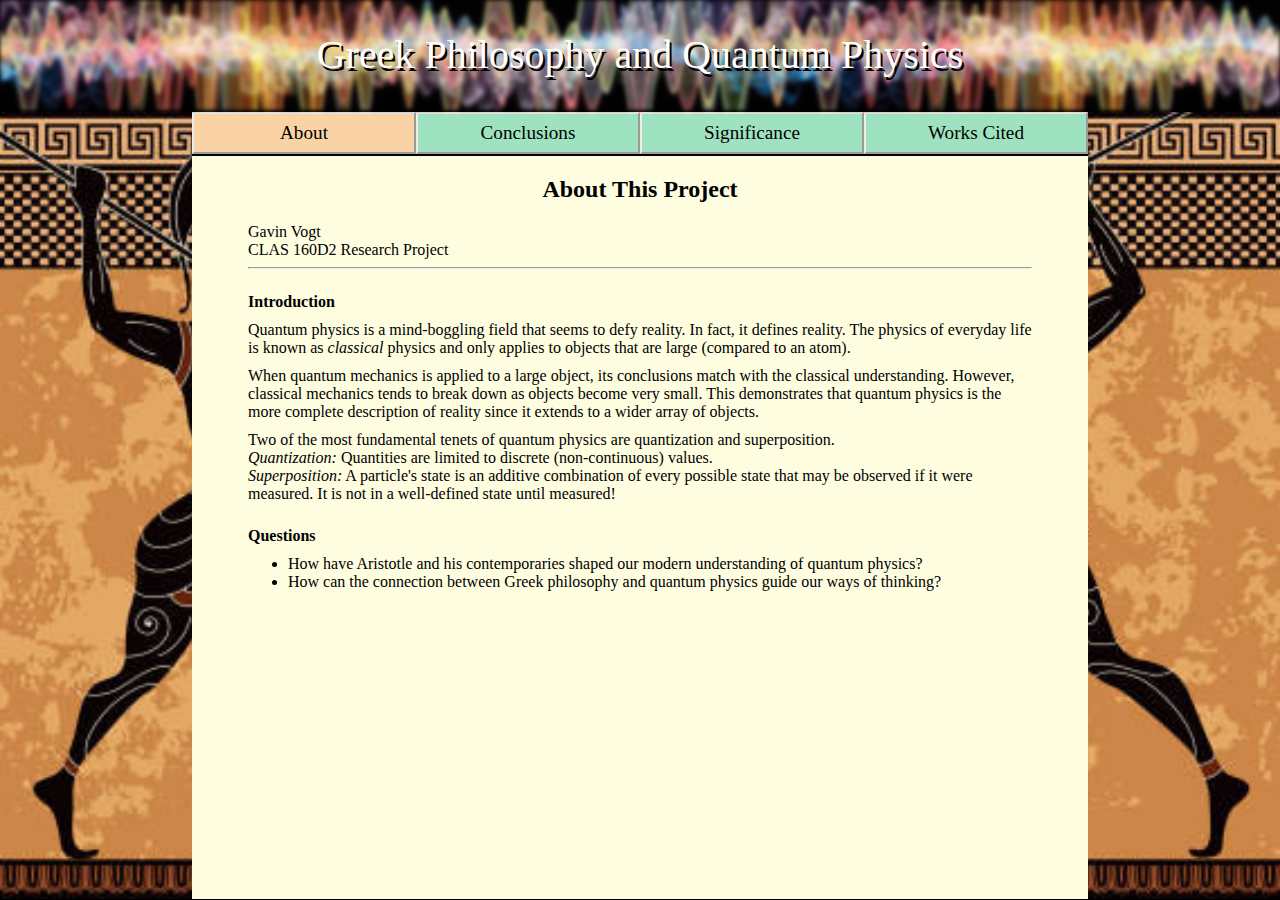
<file: index.html>
<!DOCTYPE html>
<!-- By Gavin Vogt -->
<html lang="en">
  <head>
    <meta charset="UTF-8">
    <title>Research Project</title>
    <link rel="stylesheet" href="style.css">
    <link rel="icon" href="images/atom_icon.png">
  </head>

  <body>
      <div id="bannerTop">
          <div class="bannerImage"></div>
          <span class="bannerTitle">
              Greek Philosophy and Quantum Physics
          </span>
      </div>

      <div class="container">
          <div class="sidebar" style="background-position: left;"></div>
          <div class="middle">
              <div id="topBar">
                  <div class="navButton" id="about" onclick="setContent(this)">
                      About
                  </div>
                  <div class="navButton" id="conclusions" onclick="setContent(this)">
                      Conclusions
                  </div>
                  <div class="navButton" id="significance" onclick="setContent(this)">
                      Significance
                  </div>
                  <div class="navButton" id="works_cited" onclick="setContent(this)">
                      Works Cited
                  </div>
              </div>
              <iframe id="content"></iframe>
          </div>
          <div class="sidebar" style="background-position: right;"></div>
      </div>

      <script>
          var bannerTop = document.getElementById('bannerTop');
          var topBar = document.getElementById('topBar');
          var contentFrame = document.getElementById('content');
          setContent(document.getElementById(sessionStorage.getItem('currentPage') ?? 'about'));
          contentFrame.height = `${calcContentHeight()}px`;

          function calcContentHeight() {
              let totalHeight = window.innerHeight;
              let windowBottom = Math.round(document.body.getBoundingClientRect().bottom);
              let contentTop = Math.round(contentFrame.getBoundingClientRect().top);
              let height = windowBottom - contentTop - 5;
              if (height > contentFrame.offsetHeight) {
                  return height;
              } else {
                  return contentFrame.offsetHeight;
              }
          }

          function setContent(button) {
              // Update the content shown
              contentFrame.src = `${button.id}.html`;
              let oldId = sessionStorage.getItem('currentPage');

              // Update the button colors
              if (oldId && (oldId !== button.id)) {
                  document.getElementById(oldId).style.backgroundColor = '';
              }
              sessionStorage.setItem('currentPage', button.id);
              button.style.backgroundColor = 'rgb(250, 211, 165)';
          }
      </script>
  </body>
</html>
</file>
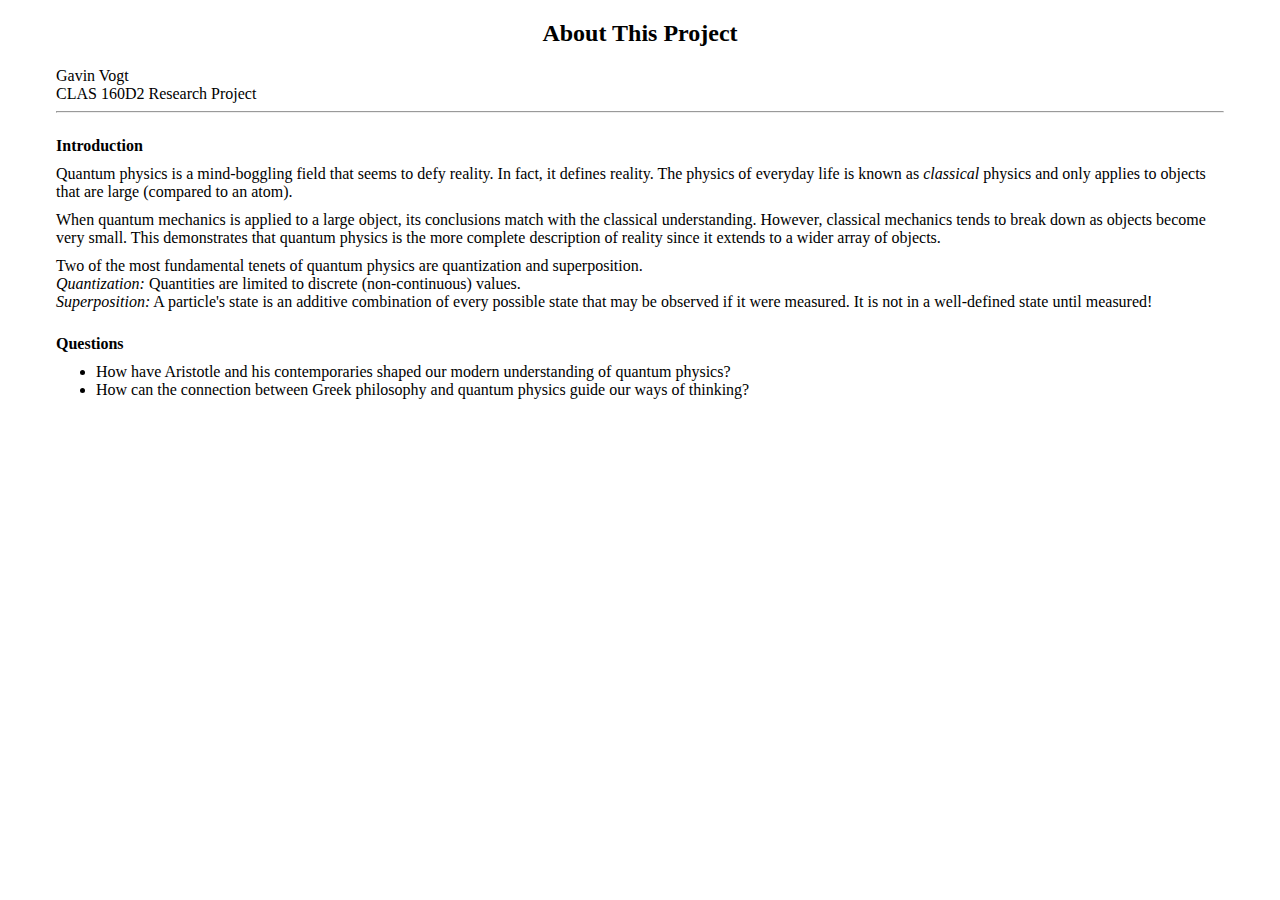
<file: about.html>
<!DOCTYPE html>
<html lang="en">
  <head>
    <meta charset="UTF-8">
    <title>About</title>
    <style>
        body {
            padding-left: 3em;
            padding-right: 3em;
            font-family: cursive;
            padding-bottom: 20px;
        }
        .sectionTitle {
            margin-top: 24px;
            font-weight: bold;
            display: block;
            margin-bottom: 10px;
        }
        p {
            margin-top: 0px;
            margin-bottom: 10px;
        }
        .questions {
            margin-top: 2px;
        }
    </style>
  </head>

  <body>
      <h2 style="text-align: center;">About This Project</h2>

      Gavin Vogt
      <br>
      CLAS 160D2 Research Project
      <hr>

      <span class="sectionTitle">Introduction</span>
      <p>
          Quantum physics is a mind-boggling field that seems to defy reality.
          In fact, it defines reality. The physics of everyday life is known
          as <i>classical</i> physics and only applies to objects that are large
          (compared to an atom).
      </p>
      <p>
          When quantum mechanics is applied to a large object, its conclusions
          match with the classical understanding. However, classical mechanics
          tends to break down as objects become very small. This demonstrates
          that quantum physics is the more complete description of reality
          since it extends to a wider array of objects.
      </p>
      <p>
          Two of the most fundamental tenets of quantum physics are quantization and superposition.
          <br>
          <i>Quantization:</i> Quantities are limited to discrete (non-continuous) values.
          <br>
          <i>Superposition:</i> A particle's state is an additive combination
          of every possible state that may be observed if it were measured. It
          is not in a well-defined state until measured!
      </p>

      <span class="sectionTitle">Questions</span>
      <ul class="questions">
          <li>
              How have Aristotle and his contemporaries shaped our modern
              understanding of quantum physics?
          </li>
          <li>
              How can the connection between Greek philosophy and quantum
              physics guide our ways of thinking?
          </li>
      </ul>

  </body>
</html>
</file>
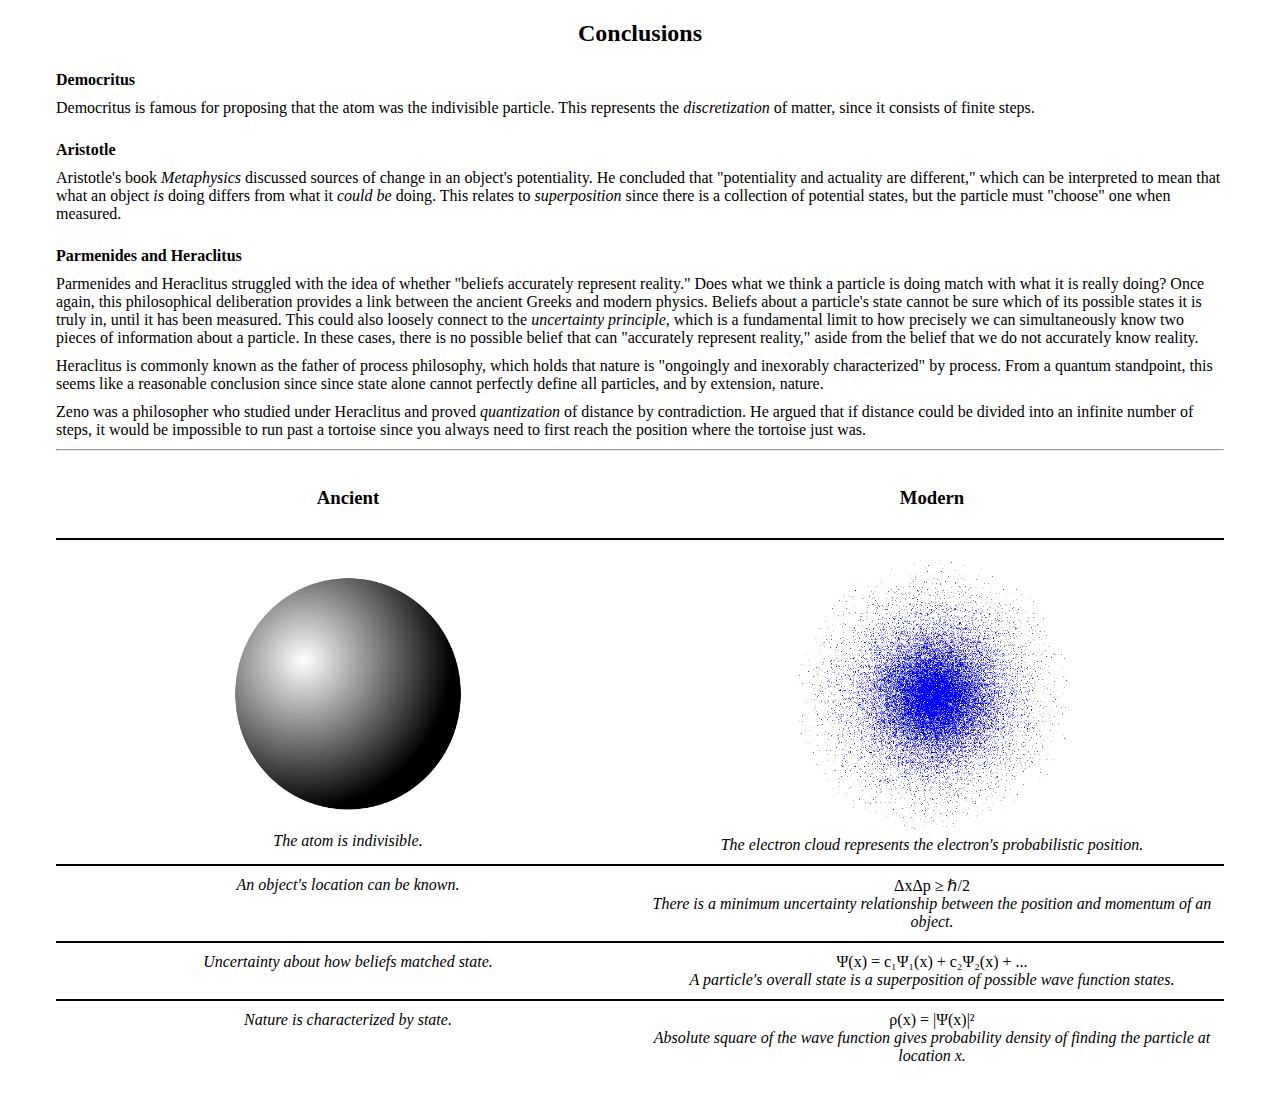
<file: conclusions.html>
<!DOCTYPE html>
<html lang="en">
  <head>
    <meta charset="UTF-8">
    <title>Conclusions</title>
    <style>
        body {
            padding-left: 3em;
            padding-right: 3em;
            font-family: cursive;
            padding-bottom: 20px;
        }
        img {
            width: 50%;
            margin: auto;
            display: block;
        }
        .sectionTitle {
            margin-top: 24px;
            font-weight: bold;
            display: block;
            margin-bottom: 10px;
        }
        p {
            margin-top: 0px;
            margin-bottom: 10px;
        }
        h2, h3 {
            text-align: center;
        }
        h3 {
            margin-top: 0px;
        }
        .column {
            float: left;
            width: 50%;
            box-sizing: border-box;
            padding: 10px;
            text-align: center;
            border-top: 2px solid black;
        }
        .row:after {
            content: "";
            display: table;
            clear: both;
        }
    </style>
  </head>

  <body>
      <h2>Conclusions</h2>

      <span class="sectionTitle">Democritus</span>
      <p>
          Democritus is famous for proposing that the atom was the indivisible
          particle. This represents the <i>discretization</i> of matter, since it
          consists of finite steps.
      </p>

      <span class="sectionTitle">Aristotle</span>
      <p>
          Aristotle's book <i>Metaphysics</i> discussed sources of change in an
          object's potentiality. He concluded that "potentiality and actuality are different,"
          which can be interpreted to mean that what an object <i>is</i> doing
          differs from what it <i>could be</i> doing. This relates to
          <i>superposition</i> since there is a collection of potential states,
          but the particle must "choose" one when measured.
      </p>

      <span class="sectionTitle">Parmenides and Heraclitus</span>
      <p>
          Parmenides and Heraclitus struggled with the idea of whether
          "beliefs accurately represent reality." Does what we think
          a particle is doing match with what it is really doing? Once again,
          this philosophical deliberation provides a link between the ancient
          Greeks and modern physics. Beliefs about a particle's state cannot
          be sure which of its possible states it is truly in, until it has
          been measured. This could also loosely connect to the
          <i>uncertainty principle</i>, which is a fundamental limit to how
          precisely we can simultaneously know two pieces of information about
          a particle. In these cases, there is no possible belief that can
          "accurately represent reality," aside from the belief that we do not
          accurately know reality.
      </p>
      <p>
          Heraclitus is commonly known as the father of process philosophy,
          which holds that nature is "ongoingly and inexorably characterized"
          by process. From a quantum standpoint, this seems like a reasonable
          conclusion since since state alone cannot perfectly define all particles,
          and by extension, nature.
      </p>
      <p>
          Zeno was a philosopher who studied under Heraclitus and proved
          <i>quantization</i> of distance by contradiction. He argued that
          if distance could be divided into an infinite number of steps, it
          would be impossible to run past a tortoise since you always
          need to first reach the position where the tortoise just was.
      </p>
      <hr>

      <br>
      <div class="row">
        <div class="column" style="border-top: none;">
            <h3>Ancient</h3>
        </div>
        <div class="column" style="border-top: none;">
            <h3>Modern</h3>
        </div>
      </div>

      <div class="row">
        <div class="column">
            <img src="images/atom_indivisible.png">
            <i>The atom is indivisible.</i>
        </div>
        <div class="column">
            <img src="images/electron_cloud.gif">
            <i>The electron cloud represents the electron's probabilistic
            position.</i>
        </div>
      </div>

      <div class="row">
        <div class="column">
            <i>An object's location can be known.</i>
        </div>
        <div class="column">
            &Delta;x&Delta;p &ge; &hbar;/2 <br>
            <i>There is a minimum uncertainty relationship between the
                position and momentum of an object.
            </i>
        </div>
      </div>

      <div class="row">
        <div class="column">
            <i>Uncertainty about how beliefs matched state.</i>
        </div>
        <div class="column">
            &Psi;(x) = c&#8321;&Psi;&#8321;(x) + c&#8322;&Psi;&#8322;(x) + ...
            <br>
            <i>A particle's overall state is a superposition of possible
            wave function states.</i>

        </div>
      </div>

      <div class="row">
        <div class="column">
            <i>Nature is characterized by state.</i>
        </div>
        <div class="column">
            &rho;(x) = |&Psi;(x)|&sup2
            <br>
            <i>Absolute square of the wave function gives probability density
                of finding the particle at location x.</i>
        </div>
      </div>

  </body>
</html>
</file>
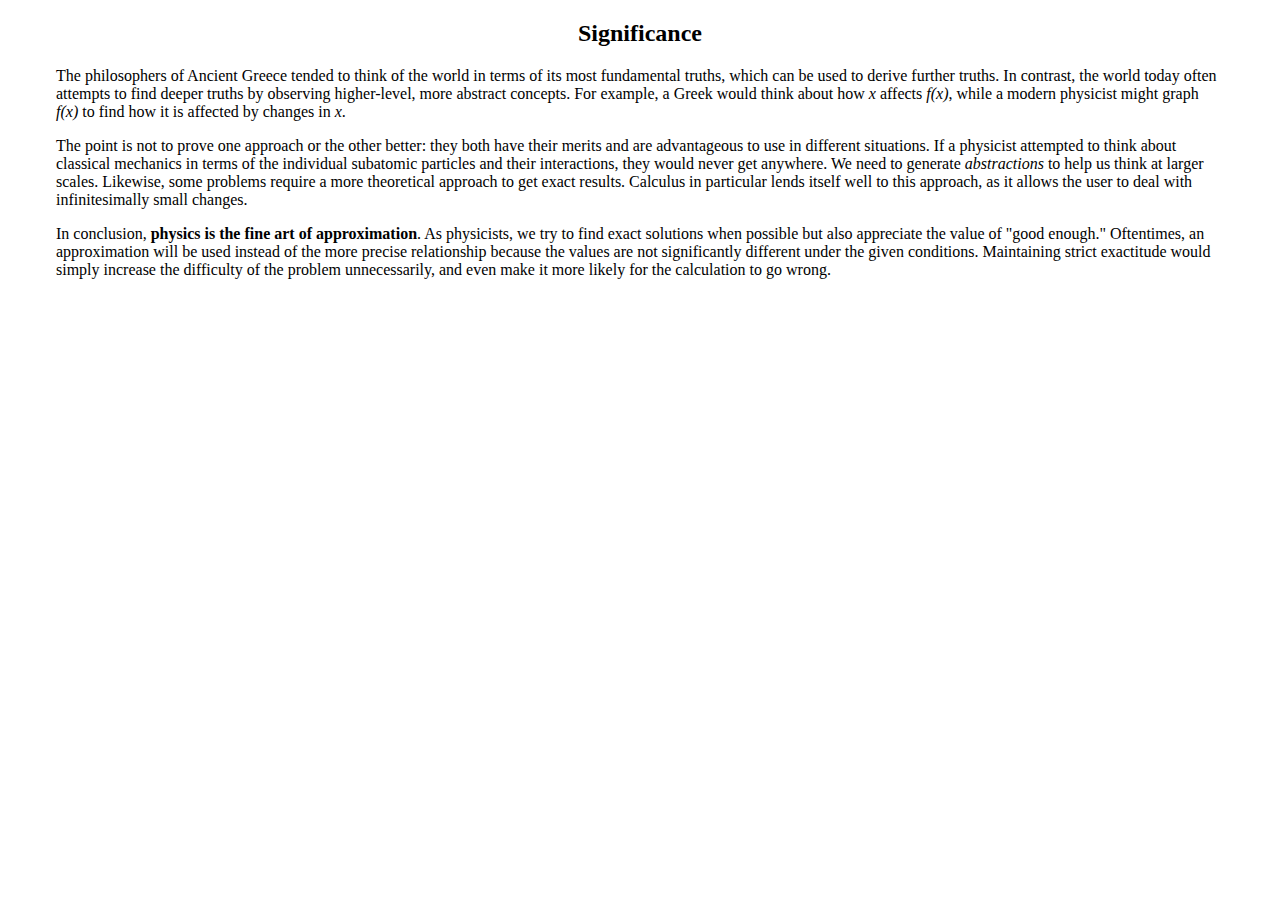
<file: significance.html>
<!DOCTYPE html>
<html lang="en">
  <head>
    <meta charset="UTF-8">
    <title>Significance</title>
    <style>
        body {
            padding-left: 3em;
            padding-right: 3em;
            font-family: cursive;
            padding-bottom: 20px;
        }
    </style>
  </head>

  <body>
      <h2 style="text-align: center;">Significance</h2>

      <p>
          The philosophers of Ancient Greece tended to think of the world in
          terms of its most fundamental truths, which can be used to derive
          further truths. In contrast, the world today often attempts to find
          deeper truths by observing higher-level, more abstract concepts. For
          example, a Greek would think about how <i>x</i> affects <i>f(x)</i>,
          while a modern physicist might graph <i>f(x)</i> to find how it is
          affected by changes in <i>x</i>.
      </p>
      <p>
          The point is not to prove one approach or the other better: they
          both have their merits and are advantageous to use in different
          situations. If a physicist attempted to think about classical
          mechanics in terms of the individual subatomic particles and their
          interactions, they would never get anywhere. We need to generate
          <i>abstractions</i> to help us think at larger scales. Likewise, some problems
          require a more theoretical approach to get exact results. Calculus
          in particular lends itself well to this approach, as it allows the
          user to deal with infinitesimally small changes.
      </p>
      <p>
          In conclusion, <b>physics is the fine art of approximation</b>. As physicists,
          we try to find exact solutions when possible but also appreciate the value of
          "good enough." Oftentimes, an approximation will be used instead of the
          more precise relationship because the values are not significantly
          different under the given conditions. Maintaining strict exactitude
          would simply increase the difficulty of the problem unnecessarily,
          and even make it more likely for the calculation to go wrong.
      </p>

  </body>
</html>
</file>
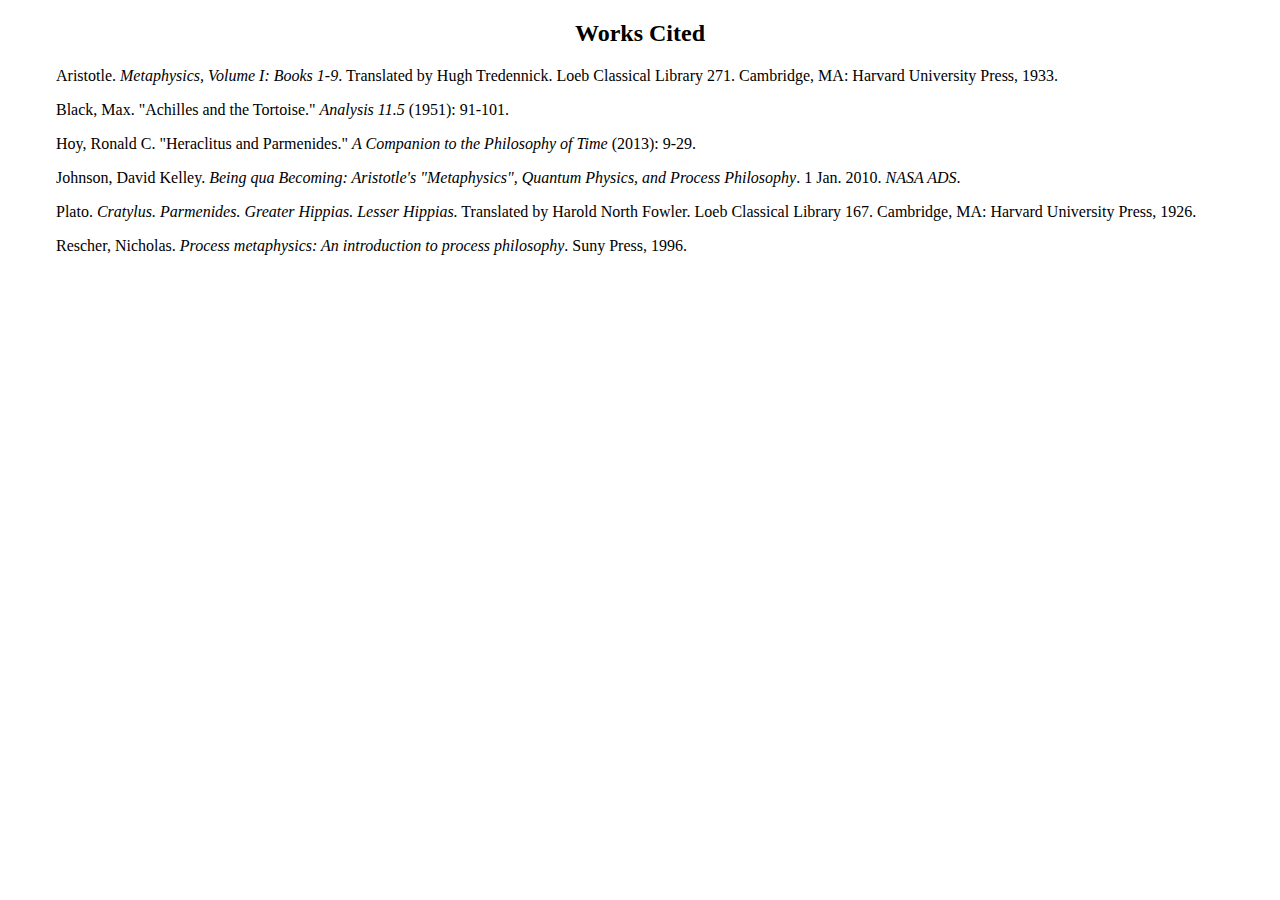
<file: works_cited.html>
<!DOCTYPE html>
<html lang="en">
  <head>
    <meta charset="UTF-8">
    <title>Works Cited</title>
    <style>
        body {
            padding-left: 3em;
            padding-right: 3em;
            font-family: cursive;
            padding-bottom: 20px;
        }
        p {
            margin-left: 4em;
            text-indent: -4em;
        }
    </style>
  </head>
  <body>
      <h2 style="text-align: center">Works Cited</h2>

      <p>Aristotle. <cite>Metaphysics, Volume I: Books 1-9</cite>.
          Translated by Hugh Tredennick. Loeb Classical Library 271. Cambridge,
          MA: Harvard University Press, 1933.</p>
      <p>Black, Max. "Achilles and the Tortoise." <cite>Analysis
          11.5</cite> (1951): 91-101.</p>
      <p>Hoy, Ronald C. "Heraclitus and Parmenides." <cite>A
          Companion to the Philosophy of Time</cite> (2013): 9-29.</p>
      <p>Johnson, David Kelley. <cite>Being qua Becoming:
          Aristotle's "Metaphysics", Quantum Physics, and Process Philosophy</cite>.
          1 Jan. 2010. <cite>NASA ADS</cite>.</p>
      <p>Plato. <cite>Cratylus. Parmenides. Greater Hippias.
          Lesser Hippias.</cite> Translated by Harold North Fowler. Loeb Classical
          Library 167. Cambridge, MA: Harvard University Press, 1926.</p>
      <p>Rescher, Nicholas. <cite>Process metaphysics: An
          introduction to process philosophy</cite>. Suny Press, 1996.</p>
  </body>
</html>
</file>
<file: style.css>
{
    box-sizing: border-box;
}

html, body {
    height: 100%;
}

body {
    margin: 0px;
    padding: 0px;
    background-color: black;
}

#bannerTop {
    height: 110px;
    width: 100%;
    border-bottom: 2px solid black;
}

.bannerImage {
    filter: blur(2px);
    background-image: url(images/wave.jpg);
    background-position: center;
    background-repeat: repeat-x;
    color: white;
    top: 50%;
    left: 50%;
    height: 100%;
    width: 100%;
    font-size: 2.5em;
    text-align: center;
    line-height: 110px;
}

.bannerTitle {
    color: white;
    top: 0px;
    display: inline-block;
    width: 100%;
    font-size: 2.5em;
    text-align: center;
    line-height: 110px;
    font-family: cursive;
    position: absolute;
    overflow: hidden;
    white-space: nowrap;
    text-shadow: 2px 3px black;
}

.container {
    display: flex;
}

.sidebar {
    flex-grow: 1;
    background-image: url(images/columns.jpg);
    background-size: cover;
    background-repeat: no-repeat;
}

.middle {
    flex-grow: 0;
    flex-basis: 70%;
    background-color: rgb(255, 253, 224);
}

#content {
    width: 100%;
    padding: 0;
    margin: 0;
    border: none;
}

#topBar {
    width: 100%;
    margin: 0;
    background-color: #9FE2BF;
    border-bottom: 2px solid black;
    display: table;
    table-layout: fixed;
}

.navButton {
    padding: 8px;
    display: table-cell;
    text-align: center;
    font-size: 1.2em;
    border: 2px outset;
    font-family: cursive;
    cursor: pointer;
}

.navButton:hover {
    background-color: #76b092;
    color: white;
    text-decoration: underline;
}
</file>
